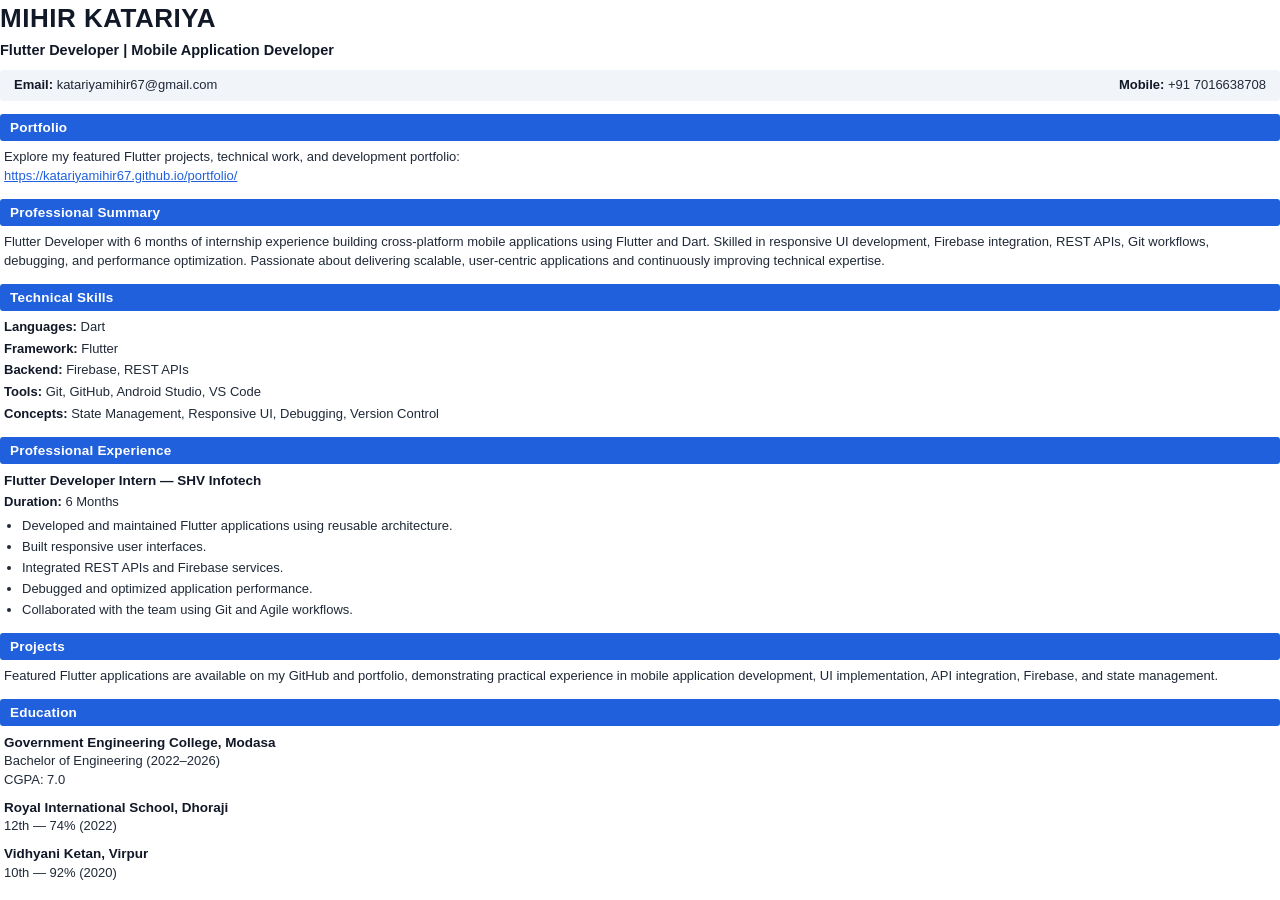
<file: resume_template.html>
<!DOCTYPE html>
<html lang="en">
<head>
    <meta charset="UTF-8">
    <title>Mihir Katariya - Resume</title>
    <style>
        @page {
            size: A4;
            margin: 12mm 18mm 12mm 18mm;
        }
        * {
            box-sizing: border-box;
            margin: 0;
            padding: 0;
            -webkit-print-color-adjust: exact !important;
            print-color-adjust: exact !important;
        }
        body {
            font-family: -apple-system, BlinkMacSystemFont, "Segoe UI", Roboto, Helvetica, Arial, sans-serif;
            color: #111827;
            background: #ffffff;
            font-size: 13.5px;
            line-height: 1.42;
        }
        .header {
            margin-bottom: 8px;
        }
        .name {
            font-size: 26px;
            font-weight: 800;
            color: #111827;
            letter-spacing: 0.5px;
            margin-bottom: 3px;
            text-transform: uppercase;
        }
        .subtitle {
            font-size: 14.5px;
            font-weight: 700;
            color: #111827;
            margin-bottom: 10px;
        }
        .contact-bar {
            background-color: #f1f4f9;
            border-radius: 4px;
            padding: 6px 14px;
            display: flex;
            justify-content: space-between;
            align-items: center;
            font-size: 13px;
            color: #1f2937;
        }
        .contact-bar a {
            color: inherit;
            text-decoration: none;
        }
        .contact-bar strong {
            font-weight: 700;
            color: #111827;
        }
        .section-bar {
            background-color: #2160dc;
            color: #ffffff;
            font-weight: 700;
            font-size: 13.5px;
            padding: 4px 10px;
            border-radius: 3px;
            margin-top: 13px;
            margin-bottom: 7px;
            letter-spacing: 0.2px;
        }
        .section-content {
            padding: 0 4px;
            color: #1f2937;
            font-size: 13px;
            line-height: 1.45;
        }
        .link-text {
            color: #2160dc;
            text-decoration: underline;
            word-break: break-all;
        }
        .skill-item {
            margin-bottom: 3px;
        }
        .skill-item strong {
            font-weight: 700;
            color: #111827;
        }
        .exp-title {
            font-weight: 700;
            color: #111827;
            font-size: 13.5px;
        }
        .exp-duration {
            margin-top: 2px;
            margin-bottom: 5px;
        }
        .exp-duration strong {
            font-weight: 700;
            color: #111827;
        }
        ul.bullet-list {
            margin: 0;
            padding-left: 18px;
        }
        ul.bullet-list li {
            margin-bottom: 3px;
            line-height: 1.4;
        }
        .edu-entry {
            margin-bottom: 8px;
        }
        .edu-entry:last-child {
            margin-bottom: 0;
        }
        .edu-school {
            font-weight: 700;
            color: #111827;
            font-size: 13.5px;
        }
        .edu-degree {
            color: #1f2937;
        }
        .edu-cgpa {
            color: #1f2937;
        }
    </style>
</head>
<body>
    <div class="header">
        <h1 class="name">MIHIR KATARIYA</h1>
        <div class="subtitle">Flutter Developer | Mobile Application Developer</div>
        <div class="contact-bar">
            <div><strong>Email:</strong> <a href="mailto:katariyamihir67@gmail.com">katariyamihir67@gmail.com</a></div>
            <div><strong>Mobile:</strong> <a href="tel:+917016638708">+91 7016638708</a></div>
        </div>
    </div>

    <div class="section-bar">Portfolio</div>
    <div class="section-content">
        Explore my featured Flutter projects, technical work, and development portfolio:<br>
        <a class="link-text" href="https://katariyamihir67.github.io/portfolio/" target="_blank">https://katariyamihir67.github.io/portfolio/</a>
    </div>

    <div class="section-bar">Professional Summary</div>
    <div class="section-content">
        Flutter Developer with 6 months of internship experience building cross-platform mobile applications using Flutter and Dart. Skilled in responsive UI development, Firebase integration, REST APIs, Git workflows, debugging, and performance optimization. Passionate about delivering scalable, user-centric applications and continuously improving technical expertise.
    </div>

    <div class="section-bar">Technical Skills</div>
    <div class="section-content">
        <div class="skill-item"><strong>Languages:</strong> Dart</div>
        <div class="skill-item"><strong>Framework:</strong> Flutter</div>
        <div class="skill-item"><strong>Backend:</strong> Firebase, REST APIs</div>
        <div class="skill-item"><strong>Tools:</strong> Git, GitHub, Android Studio, VS Code</div>
        <div class="skill-item"><strong>Concepts:</strong> State Management, Responsive UI, Debugging, Version Control</div>
    </div>

    <div class="section-bar">Professional Experience</div>
    <div class="section-content">
        <div class="exp-title">Flutter Developer Intern &mdash; SHV Infotech</div>
        <div class="exp-duration"><strong>Duration:</strong> 6 Months</div>
        <ul class="bullet-list">
            <li>Developed and maintained Flutter applications using reusable architecture.</li>
            <li>Built responsive user interfaces.</li>
            <li>Integrated REST APIs and Firebase services.</li>
            <li>Debugged and optimized application performance.</li>
            <li>Collaborated with the team using Git and Agile workflows.</li>
        </ul>
    </div>

    <div class="section-bar">Projects</div>
    <div class="section-content">
        Featured Flutter applications are available on my GitHub and portfolio, demonstrating practical experience in mobile application development, UI implementation, API integration, Firebase, and state management.
    </div>

    <div class="section-bar">Education</div>
    <div class="section-content">
        <div class="edu-entry">
            <div class="edu-school">Government Engineering College, Modasa</div>
            <div class="edu-degree">Bachelor of Engineering (2022&ndash;2026)</div>
            <div class="edu-cgpa">CGPA: 7.0</div>
        </div>
        <div class="edu-entry">
            <div class="edu-school">Royal International School, Dhoraji</div>
            <div class="edu-degree">12th &mdash; 74% (2022)</div>
        </div>
        <div class="edu-entry">
            <div class="edu-school">Vidhyani Ketan, Virpur</div>
            <div class="edu-degree">10th &mdash; 92% (2020)</div>
        </div>
    </div>
</body>
</html>
</file>
